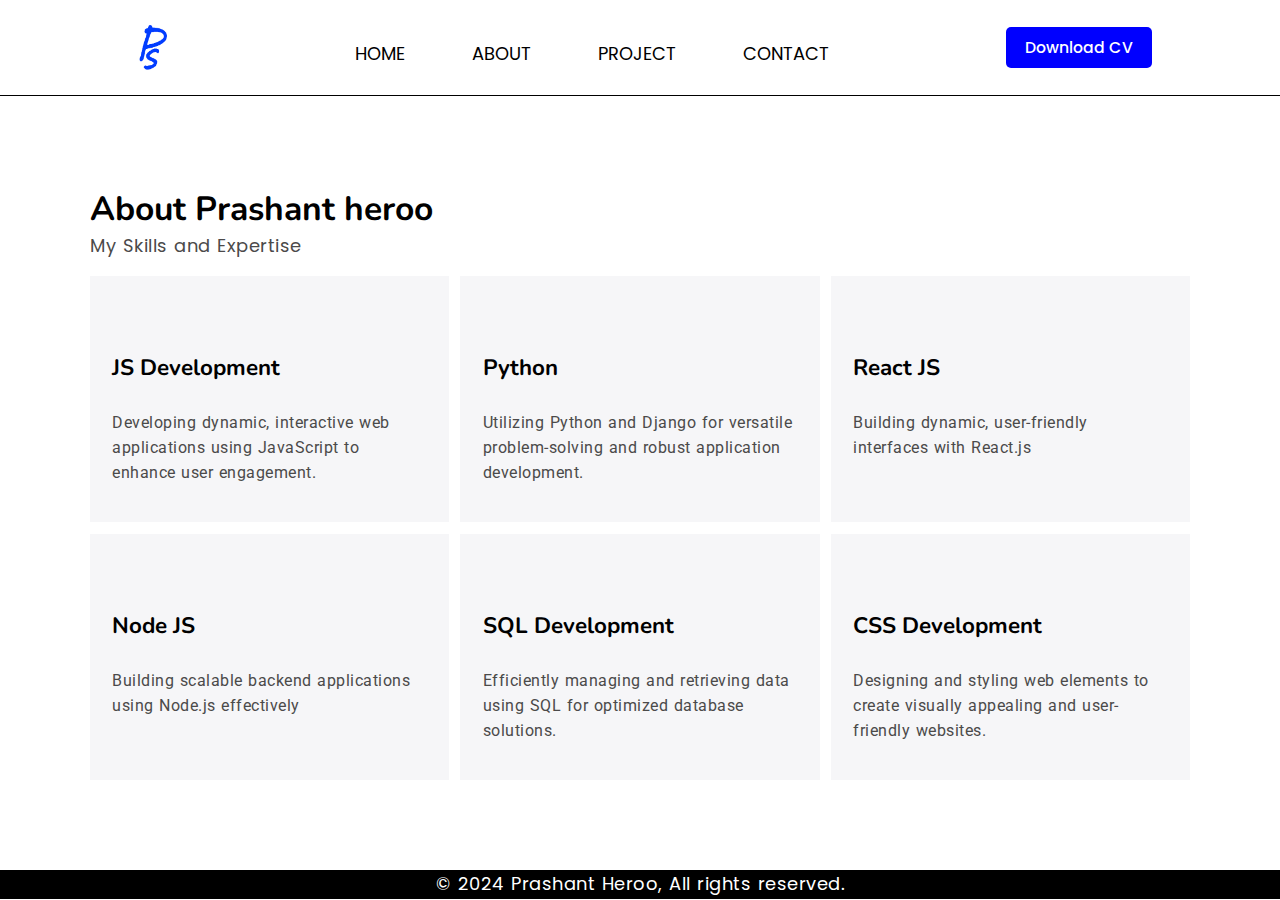
<file: about.html>
<!DOCTYPE html>
<html lang="en">

<head>
    <meta charset="UTF-8">
    <meta name="viewport" content="width=device-width, initial-scale=1.0">
    <title>Prashant</title>
    <link rel="stylesheet" href="assets/styles/style.css">
    <link rel="stylesheet" href="https://cdnjs.cloudflare.com/ajax/libs/font-awesome/6.6.0/css/all.min.css"
        integrity="sha512-Kc323vGBEqzTmouAECnVceyQqyqdsSiqLQISBL29aUW4U/M7pSPA/gEUZQqv1cwx4OnYxTxve5UMg5GT6L4JJg=="
        crossorigin="anonymous" referrerpolicy="no-referrer" />
</head>

<body>
    <!-- Navbar Section -->
    <header>
        <div class="navbar">
            <img src="assets/images/logo.PNG" alt="logo">
            <ul>
                <li><a href="/index.html">Home</a></li>
                <li><a href="/about.html">About</a></li>
                <li><a href="project.html">Project</a></li>
                <li><a href="/contact.html">Contact</a></li>
            </ul>
            <button><a href="resume.pdf" download="resume.pdf">Download CV</a></button>
        </div>
    </header>

    <!-- About section -->
    <section class="about-section">
        <h2>About Prashant heroo</h2>
        <p>My Skills and Expertise
        </p>
        <div class=" grid grid-three--cols">
            <div class="course-div">
                <div class="icon">
                    <i class="fa-brands codes fa-js"></i>
                </div>
                <h3 class="section-common--title">JS Development</h3>
                <p>
                    Developing dynamic, interactive web applications using JavaScript to enhance user engagement.
                </p>
            </div>
            <div class="course-div">
                <div class="icon">
                    <i class="fa-brands codes fa-python"></i>
                </div>
                <h3 class="section-common--title">Python</h3>
                <p>
                    Utilizing Python and Django for versatile problem-solving and robust application development.
                </p>
            </div>
            <div class="course-div">
                <div class="icon">
                    <i class="fa-brands fa-react"></i>
                </div>
                <h3 class="section-common--title">React JS</h3>
                <p>
                    Building dynamic, user-friendly interfaces with React.js
                </p>
            </div>
            <div class="course-div">
                <div class="icon">
                    <i class="fa-brands fa-node-js"></i>
                </div>
                <h3 class="section-common--title">Node JS</h3>
                <p>
                    Building scalable backend applications using Node.js effectively
                </p>
            </div>
            <div class="course-div">
                <div class="icon">
                    <i class="fa-solid fa-database"></i>
                </div>
                <h3 class="section-common--title">SQL Development</h3>
                <p>
                    Efficiently managing and retrieving data using SQL for optimized database solutions.
                </p>
            </div>

            <div class="course-div">
                <div class="icon">
                    <i class="fa-brands codes fa-css3-alt"></i>
                </div>
                <h3 class="section-common--title">CSS Development</h3>
                <p>
                    Designing and styling web elements to create visually appealing and user-friendly websites.
                </p>
            </div>
        </div>
    </section>

     <!-- Start footer section -->
     <footer>
        <div class="logo-brand">
            <p>&copy; 2024 Prashant Heroo, All rights reserved.</p>
            <div class="icons">
                <a href="#" target="_blank"><i class="fa-brands fa-linkedin"></i></a>
                <a href="https://github.com/prashantey" target="_blank"><i class="fa-brands fa-github"></i></a>
                <a href="https://www.instagram.com/pr4shanteyy/" target="_blank"><i
                        class="fa-brands fa-instagram"></i></a>
            </div>
        </div>
    </footer>
    <!-- End footer section -->
</body>

</html>
</file>
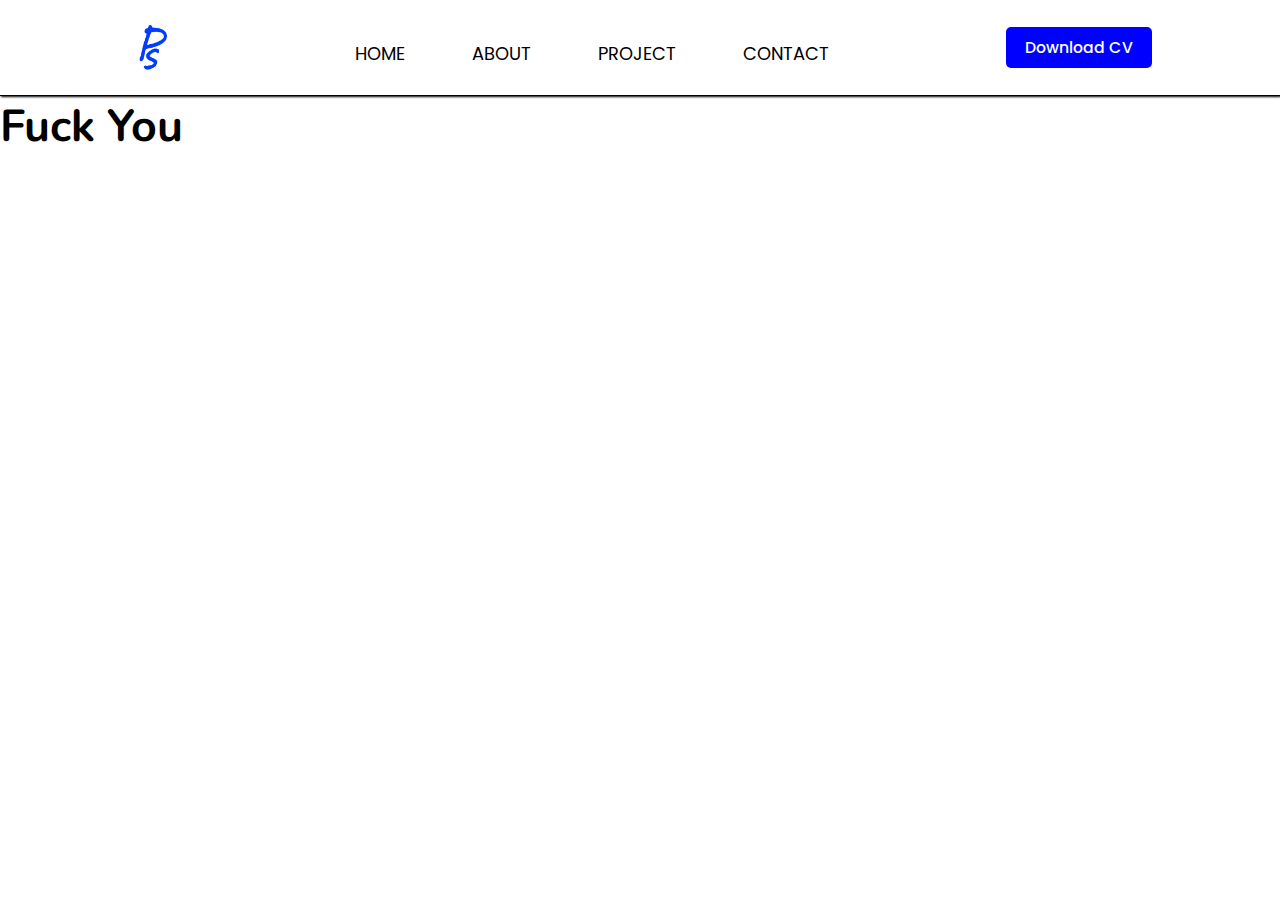
<file: project.html>
<!DOCTYPE html>
<html lang="en">

<head>
    <meta charset="UTF-8">
    <meta name="viewport" content="width=device-width, initial-scale=1.0">
    <title>Prashant</title>
    <link rel="stylesheet" href="assets/styles/style.css">
    <link rel="stylesheet" href="https://cdnjs.cloudflare.com/ajax/libs/font-awesome/6.6.0/css/all.min.css"
        integrity="sha512-Kc323vGBEqzTmouAECnVceyQqyqdsSiqLQISBL29aUW4U/M7pSPA/gEUZQqv1cwx4OnYxTxve5UMg5GT6L4JJg=="
        crossorigin="anonymous" referrerpolicy="no-referrer" />
</head>

<body>
    <!-- Navbar Section -->
    <header>
        <div class="navbar">
            <img src="assets/images/logo.PNG" alt="logo">
            <ul>
                <li><a href="/index.html">Home</a></li>
                <li><a href="/about.html">About</a></li>
                <li><a href="/project.html">Project</a></li>
                <li><a href="/contact.html">Contact</a></li>
            </ul>
            <button><a href="resume.pdf" download="resume.pdf">Download CV</a></button>
        </div>
    </header>

<h1>Fuck You</h1>
</body>
</html>
</file>
<file: assets/styles/style.css>
@import url('https://fonts.googleapis.com/css2?family=Merriweather:ital,wght@0,300;0,400;0,700;0,900;1,300;1,400;1,700;1,900&family=Nunito:ital,wght@0,200..1000;1,200..1000&family=Poppins:ital,wght@0,100;0,200;0,300;0,400;0,500;0,600;0,700;0,800;0,900;1,100;1,200;1,300;1,400;1,500;1,600;1,700;1,800;1,900&family=Roboto:ital,wght@0,100;0,300;0,400;0,500;0,700;0,900;1,100;1,300;1,400;1,500;1,700;1,900&display=swap');

* {
    margin: 0;
    padding: 0;
    box-sizing: border-box;
}


html {
    font-size: 1.4rem;
    font-family: "Poppins", sans-serif;
}

li,
a,
label {
    font-size: 1.6rem;
    font-family: "Poppins", sans-serif;
    color: rgb(43, 43, 43);
}

body {
    height: 100vh;
}

h1,
h2,
h3,
h4,
h5,
h6 {
    font-family: "Nunito", sans-serif;
}

p {
    font-family: "Poppins", serif;
    font-size: 0.8rem;
    color: rgb(75, 74, 74);
    word-spacing: 1px;
    letter-spacing: 0.5px;
    line-height: 1.6;
}

button {
    width: 6.5rem;
    height: 1.8rem;
    background-color: rgb(0, 0, 255);
    color: #fff;
    border-style: none;
    border-radius: 5px;
    font-size: 0.7rem;
    font-weight: 500;
    cursor: pointer;

    &:hover {
        background-color: rgb(12, 12, 219);

    }

    a {
        text-decoration: none;
        font-size: 0.7rem;
        color: #fff;
    }
}

.navbar {
    display: flex;
    justify-content: space-around;
    align-items: center;
    padding: 20px 40px;
    border-bottom: 1px solid black;
    box-shadow: 1px 1px 2px black;

    img {
        width: 50px;
        height: 50px;

    }

    & ul {
        display: flex;
        gap: 3rem;

        li {
            list-style: none;

            a {
                text-decoration: none;
                color: rgb(0, 0, 0);
                text-transform: uppercase;
                font-size: 0.8rem;
                position: relative;

                &::after {
                    content: "";
                    position: absolute;
                    bottom: -0.3rem;
                    left: 0;
                    width: 0%;
                    border-bottom: 0.2rem solid rgb(12, 12, 219);
                    ;
                    transition: all 0.3s linear;
                }

                &:hover:after {
                    width: 100%;
                }

            }
        }
    }
}

.container {
    display: flex;
    justify-content: center;
    align-items: center;
    padding: 0 50px;
    margin: 40px 50px;

    & .grid {
        display: grid;
        grid-template-columns: repeat(2, 1fr);
        justify-content: center;
        align-items: center;

        & .texts {
            padding: 10px;
            display: grid;
            justify-content: end;
            align-items: end;

            h1 {
                color: rgb(0, 0, 255);
            }

            & .icons {
                font-size: 2rem;
                display: flex;
                margin-top: 20px;
                gap: 20px;

                a {
                    color: black;
                }


            }
        }

        & .image {
            display: flex;
            justify-content: center;
            align-items: center;


            & img {
                width: 300px;
                height: 300px;
            }
        }
    }
}


.custom-shape-divider-bottom-1716558623 {
    overflow: hidden;
    line-height: 0;
    transform: rotate(180deg);
}

.custom-shape-divider-bottom-1716558623 svg {
    position: relative;
    display: block;
    width: calc(100% + 1.3px);
}

.custom-shape-divider-bottom-1716558623 .shape-fill {
    fill: rgb(0, 0, 255);

}

/* About section */
.about-section .container {
    display: flex;
    flex-direction: column;
    justify-content: flex-start;
    align-items: flex-start;

    p {
        font-size: 0.7rem;
    }
}

.about-section .grid {
    display: grid;
    grid-template-columns: repeat(3, 1fr);
}


.about-section {
    display: grid;
    place-items: left;
    padding: 90px;
    background-color: #ffff;

    p {
        margin-bottom: 15px;
    }

    & .grid {
        gap: 0.5rem;
    }

    & .course-div {
        padding: 1rem;
        background-color: rgba(212, 212, 218, 0.2);

        p {
            font-size: 0.7rem;
            font-family: "Roboto", sans-serif
        }
    }

    & .course-div:hover {
        box-shadow: rgba(100, 100, 111, 0.2) 0px 7px 29px 0px;
    }
}

.section-common--title {
    font-size: 1rem;
    margin: 2.4rem 0 1.2rem 0;
}

.course-div:nth-child(1) .icon .fa-brands {
    color: #fbff00;
    background-color: #ffffff;
    font-size: 1.5rem;
    border-radius: 50%;
}

.course-div:nth-child(2) .icon .fa-brands {
    color: #83e22b;
    background-color: #ffffff;
    font-size: 1.5rem;
    border-radius: 50%;
}

.course-div:nth-child(3) .icon .fa-brands {
    color: #1962ff;
    background-color: #ffffff;
    font-size: 1.5rem;
    border-radius: 50%;
}

.course-div:nth-child(4) .icon .fa-brands {
    color: #e2b12b;
    background-color: #fefeff;
    font-size: 1.5rem;
    border-radius: 50%;
}

.course-div:nth-child(5) .icon .fa-brands {
    color: #000000;
    background-color: #ffffff;
    font-size: 1.5rem;
    padding: 1rem;
    border-radius: 50%;
}

.course-div:nth-child(6) .icon .fa-brands {
    color: #ffae00;
    background-color: #ffffff;
    font-size: 1.5rem;
    border-radius: 50%;
}

/* Contact section */

.contact-section {
    display: flex;
    flex-direction: column;

    & .texts {
        padding: 10px 90px;
    }

    p {
        font-size: 0.7rem;
    }

    label {
        display: block;
        font-size: 1rem;
    }

    input {
        width: 100%;
        height: 60px;
        padding: 10px;
        font-size: 0.9rem;


    }

    textarea {
        padding: 10px;
        font-size: 0.9rem;

    }

    ::placeholder {
        font-size: 0.8rem;
        letter-spacing: 0.1rem;
    }

}

.contact-section .container {
    display: grid;
    grid-template-columns: repeat(2, 1fr);
    gap: 20px;

    & .email {
        grid-column: 1/3;
    }

    & .message-box {
        grid-column: 1 / 3;
    }


}


/* Contact section End */

/* Footer section */
footer {
    background-color: black;

    .logo-brand p {
        text-align: center;
    }

    .icons {
        display: flex;
        justify-content: center;
        gap: 2rem;
    }
}

footer .grid {
    text-align: right;
}

footer * {
    color: #fff;
}


/* End Footer section */



/* Scrool section */
::-webkit-scrollbar {
    width: 0.5rem;
}

::-webkit-scrollbar-track {
    background: #fff;
}

::-webkit-scrollbar-thumb {
    background: blue;
    border-radius: 50px;

}

::-webkit-scrollbar-thumb:hover {
    background: #fff;
}

/* End Scrool section */

@media (width <=1220px) {
    html {
        font-size: 1rem;
    }


}

@media (width <=768px) {
    .navbar {
        display: flex;
        flex-direction: column;
        gap: 10px;

        img {
            width: 40px;
            height: 40px;
        }

        ul {
            gap: 45px;
        }
    }

    .container .grid {
        grid-template-columns: 1fr;
        gap: 30px;

        & .texts {
            order: 1;
            font-size: 1rem;
            display: flex;
            flex-direction: column;
            justify-content: center;
            align-items: center;

            h1 {
                font-size: 1.2rem;
            }
        }

    }

    .about-section .grid {
        grid-template-columns: 250px;
        padding: 2rem;
    }

    .about-section {
        padding: 20px;
        display: grid;
        place-items: center;
    }

    .logo-brand p {
        font-size: 0.8rem;
    }

    .contact-section .container {
        display: grid;
        grid-template-columns: 1fr;


        & .email {
            grid-column: 1/1;
        }

        & .message-box {
            grid-column: 1 / 1;
        }
    }
}
</file>
